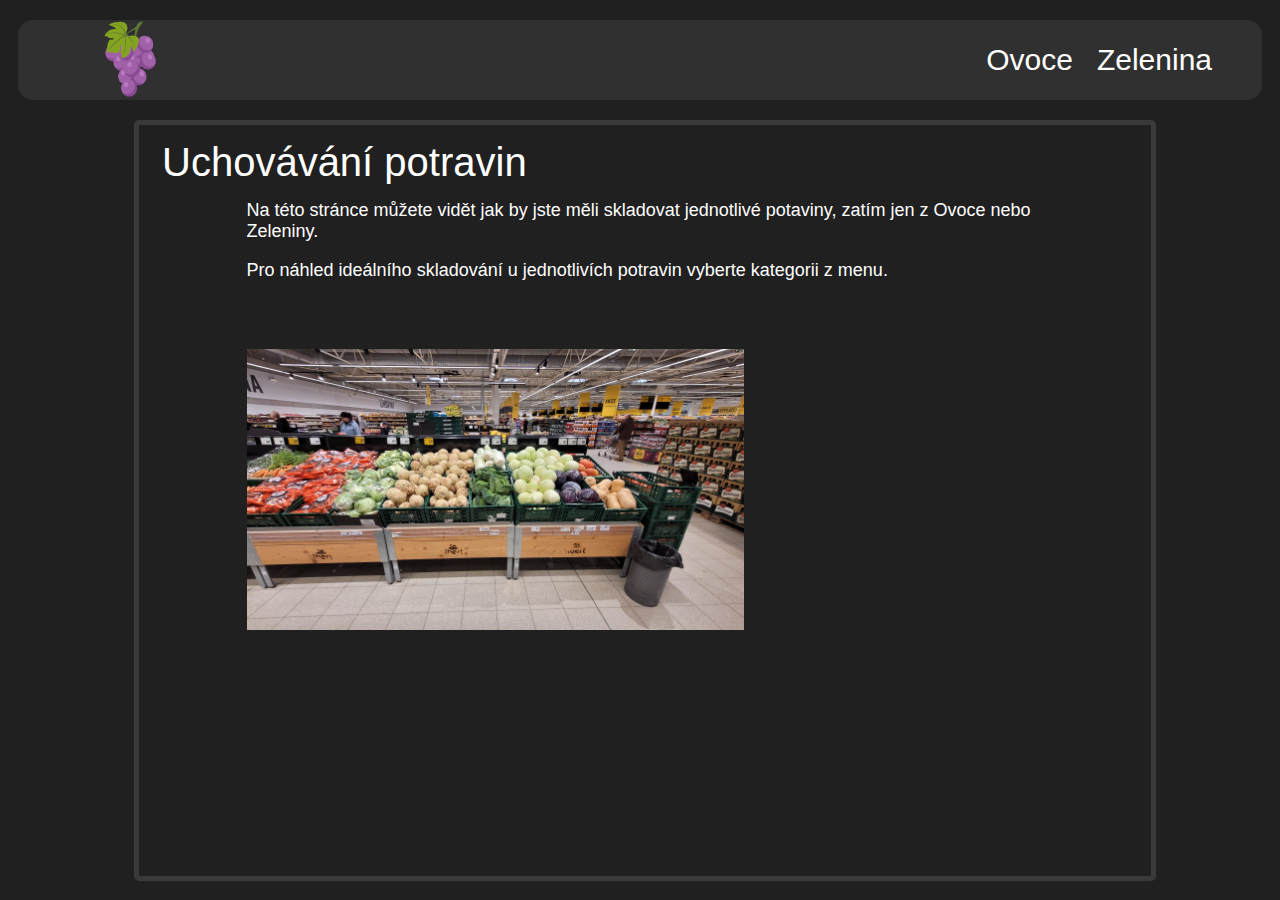
<file: index.html>
<html>
    <head>
        <link rel="stylesheet" type="text/css" href="style.css" />
        <link rel="icon" type="image/png" href="favicon.png">
        <title>Skladování potravin</title>
    </head>
    <body>
        <header>
            <div class="header-right">
                <a href="./root.html" target="iframe"><img src="./favicon.png"></a>
            </div>
            <div class="header-left">
                <a href="./ovoce.html" target="iframe">Ovoce</a>
                <a href="./zelenina.html" target="iframe">Zelenina</a>
            </div>
        </header>
        <main>
            <iframe width="100%" height="100%" name="iframe" frameborder="0" src="./root.html"></iframe>
        </main>
    </body>
</html>
</file>
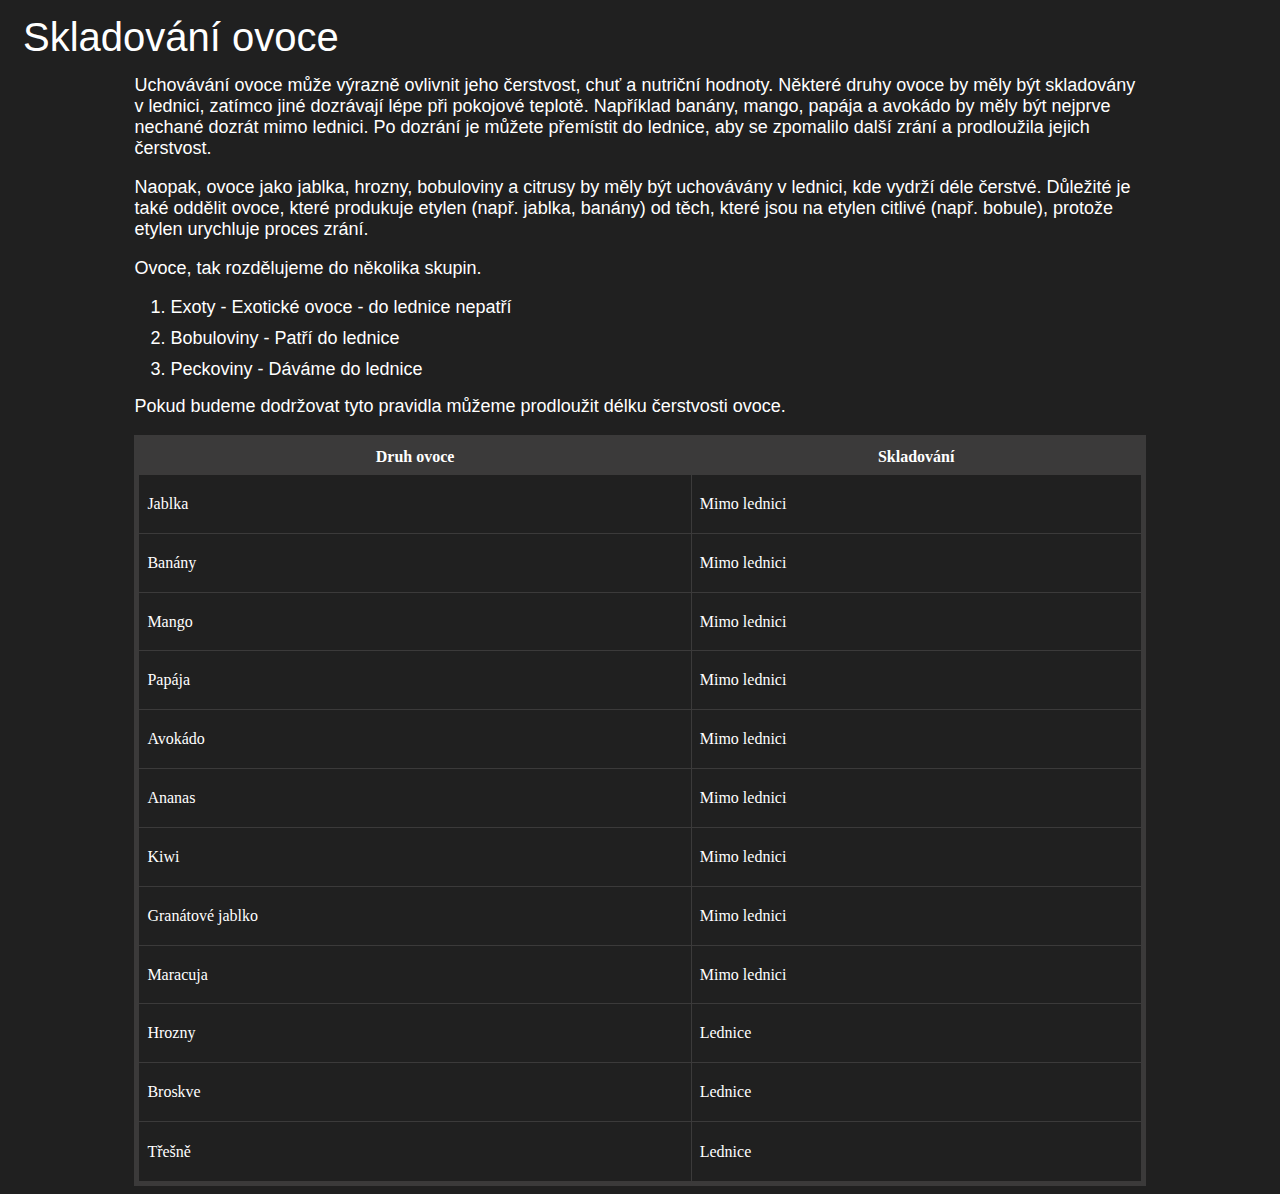
<file: ovoce.html>
<html>
    <head>
        <link rel="stylesheet" type="text/css" href="style.css" />
        <style>
            li{
                color: white;
                font-family: "Roboto", sans-serif;
                font-weight: 100;
                text-decoration: none;
                font-size: 18px;
                margin-left:10%;
                max-width: 80%;
                margin-top: 10px;}
            
        </style>
    </head>
    <body>
        <h1>Skladování ovoce</h1>
        <p>Uchovávání ovoce může výrazně ovlivnit jeho čerstvost, chuť a nutriční hodnoty. Některé druhy ovoce by měly být skladovány v lednici, zatímco jiné dozrávají lépe při pokojové teplotě. Například banány, mango, papája a avokádo by měly být nejprve nechané dozrát mimo lednici. Po dozrání je můžete přemístit do lednice, aby se zpomalilo další zrání a prodloužila jejich čerstvost.</p>
        <p> Naopak, ovoce jako jablka, hrozny, bobuloviny a citrusy by měly být uchovávány v lednici, kde vydrží déle čerstvé. Důležité je také oddělit ovoce, které produkuje etylen (např. jablka, banány) od těch, které jsou na etylen citlivé (např. bobule), protože etylen urychluje proces zrání.</p>
        <p>Ovoce, tak rozdělujeme do několika skupin.</p><ol><li>Exoty - Exotické ovoce - do lednice nepatří</li><li>Bobuloviny - Patří do lednice</li><li>Peckoviny - Dáváme do lednice</li></ol><p>Pokud budeme dodržovat tyto pravidla můžeme prodloužit délku čerstvosti ovoce.</p>
        <table>
            <thead> <tr> <th>Druh ovoce</th> <th>Skladování</th> </tr> </thead>
            <tbody> <tr> <td>Jablka</td> <td>Mimo lednici</td>  </tr>
                <tr> <td>Banány</td> <td>Mimo lednici</td>  </tr>
                <tr> <td>Mango</td> <td>Mimo lednici</td>  </tr>
                <tr> <td>Papája</td> <td>Mimo lednici</td>  </tr>
                <tr> <td>Avokádo</td> <td>Mimo lednici</td>  </tr>
                <tr> <td>Ananas</td> <td>Mimo lednici</td>  </tr>
                <tr> <td>Kiwi</td> <td>Mimo lednici</td>  </tr>
                <tr> <td>Granátové jablko</td> <td>Mimo lednici</td>  </tr>
                <tr> <td>Maracuja</td> <td>Mimo lednici</td>  </tr>
                <tr> <td>Hrozny</td> <td>Lednice</td></tr>
                <tr> <td>Broskve</td> <td>Lednice</td>    </tr>
                <tr> <td>Třešně</td> <td>Lednice</td>  </tr> </tbody>
        </table>
    </body>
</html>
</file>
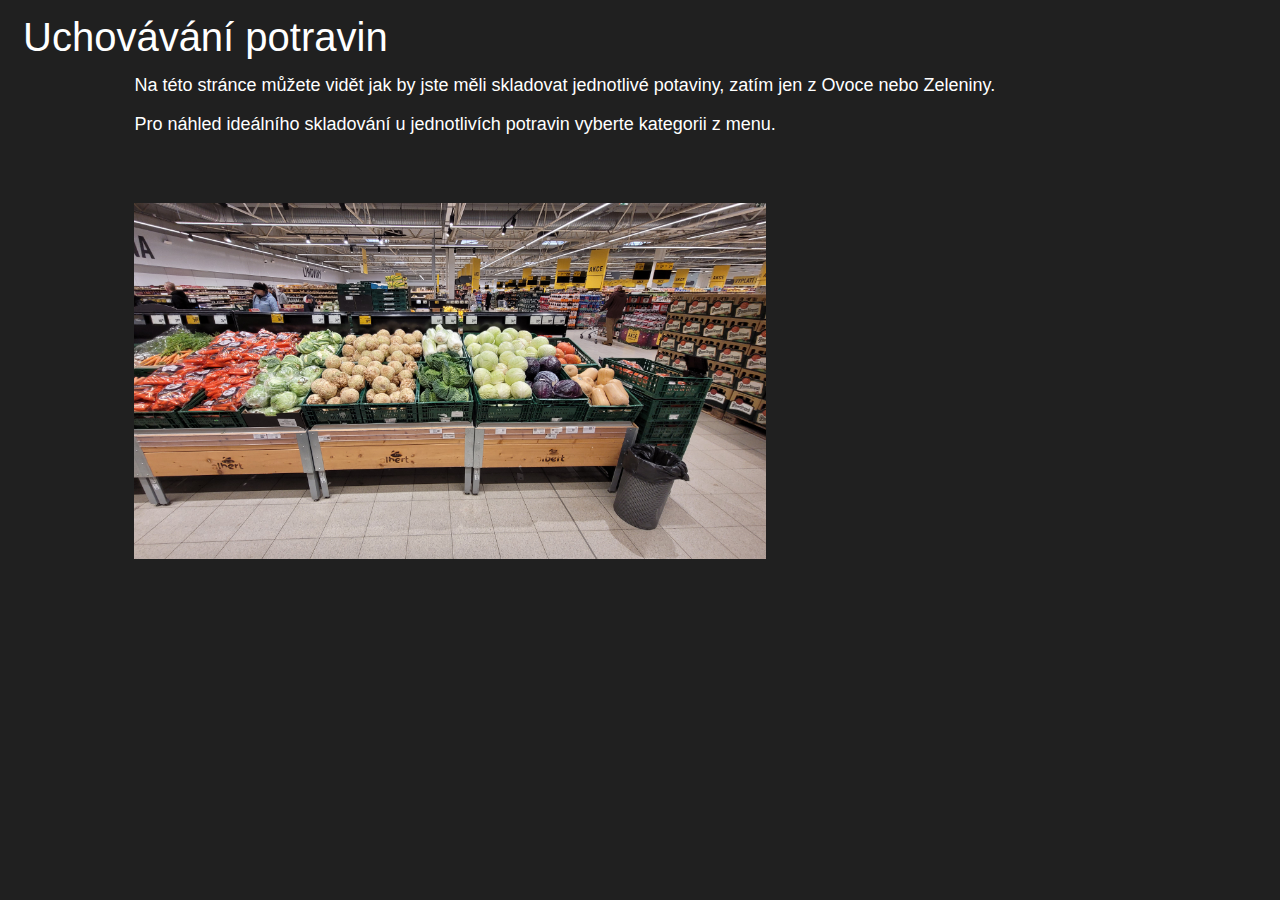
<file: root.html>
<html>
    <head>
        <link rel="stylesheet" type="text/css" href="style.css" />
    </head>
    <body>
        <h1>Uchovávání potravin</h1>
        <p>Na této stránce můžete vidět jak by jste měli skladovat jednotlivé potaviny, zatím jen z Ovoce nebo Zeleniny.</p>
        <p>Pro náhled ideálního skladování u jednotlivích potravin vyberte kategorii z menu.</p>
        <img src="./zelenina.jpg" width="50%" class="img">
    </body>
</html>
</file>
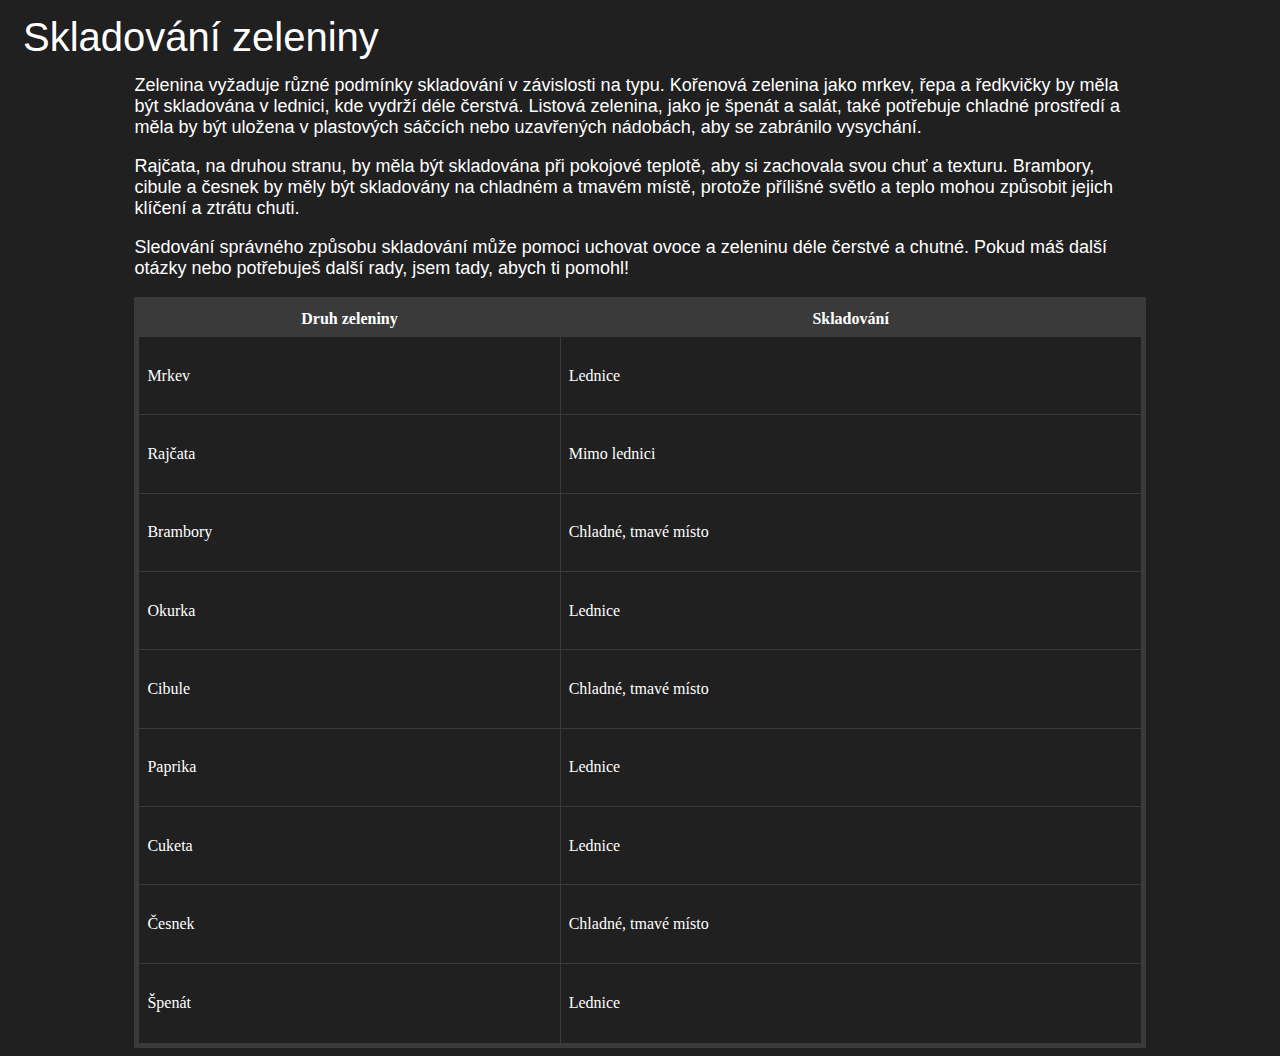
<file: zelenina.html>
<html>
    <head>
        <link rel="stylesheet" type="text/css" href="style.css" />
    </head>
    <body>
        <h1>Skladování zeleniny</h1>
        <p>Zelenina vyžaduje různé podmínky skladování v závislosti na typu. Kořenová zelenina jako mrkev, řepa a ředkvičky by měla být skladována v lednici, kde vydrží déle čerstvá. Listová zelenina, jako je špenát a salát, také potřebuje chladné prostředí a měla by být uložena v plastových sáčcích nebo uzavřených nádobách, aby se zabránilo vysychání.</p>
        <p>Rajčata, na druhou stranu, by měla být skladována při pokojové teplotě, aby si zachovala svou chuť a texturu. Brambory, cibule a česnek by měly být skladovány na chladném a tmavém místě, protože přílišné světlo a teplo mohou způsobit jejich klíčení a ztrátu chuti.</p>
        <p>Sledování správného způsobu skladování může pomoci uchovat ovoce a zeleninu déle čerstvé a chutné. Pokud máš další otázky nebo potřebuješ další rady, jsem tady, abych ti pomohl!</p>
        <table>
            <thead> <tr> <th>Druh zeleniny</th> <th>Skladování</th> </tr> </thead>
            <tbody>
                <tr> <td>Mrkev</td> <td>Lednice</td> </tr>
                <tr> <td>Rajčata</td> <td>Mimo lednici</td> </tr>
                <tr> <td>Brambory</td> <td>Chladné, tmavé místo</td> </tr>
                <tr> <td>Okurka</td> <td>Lednice</td> </tr>
                <tr> <td>Cibule</td> <td>Chladné, tmavé místo</td> </tr>
                <tr> <td>Paprika</td> <td>Lednice</td> </tr>
                <tr> <td>Cuketa</td> <td>Lednice</td> </tr>
                <tr> <td>Česnek</td> <td>Chladné, tmavé místo</td> </tr>
                <tr> <td>Špenát</td> <td>Lednice</td> </tr> </tbody>
        </table>
    </body>
</html>
</file>
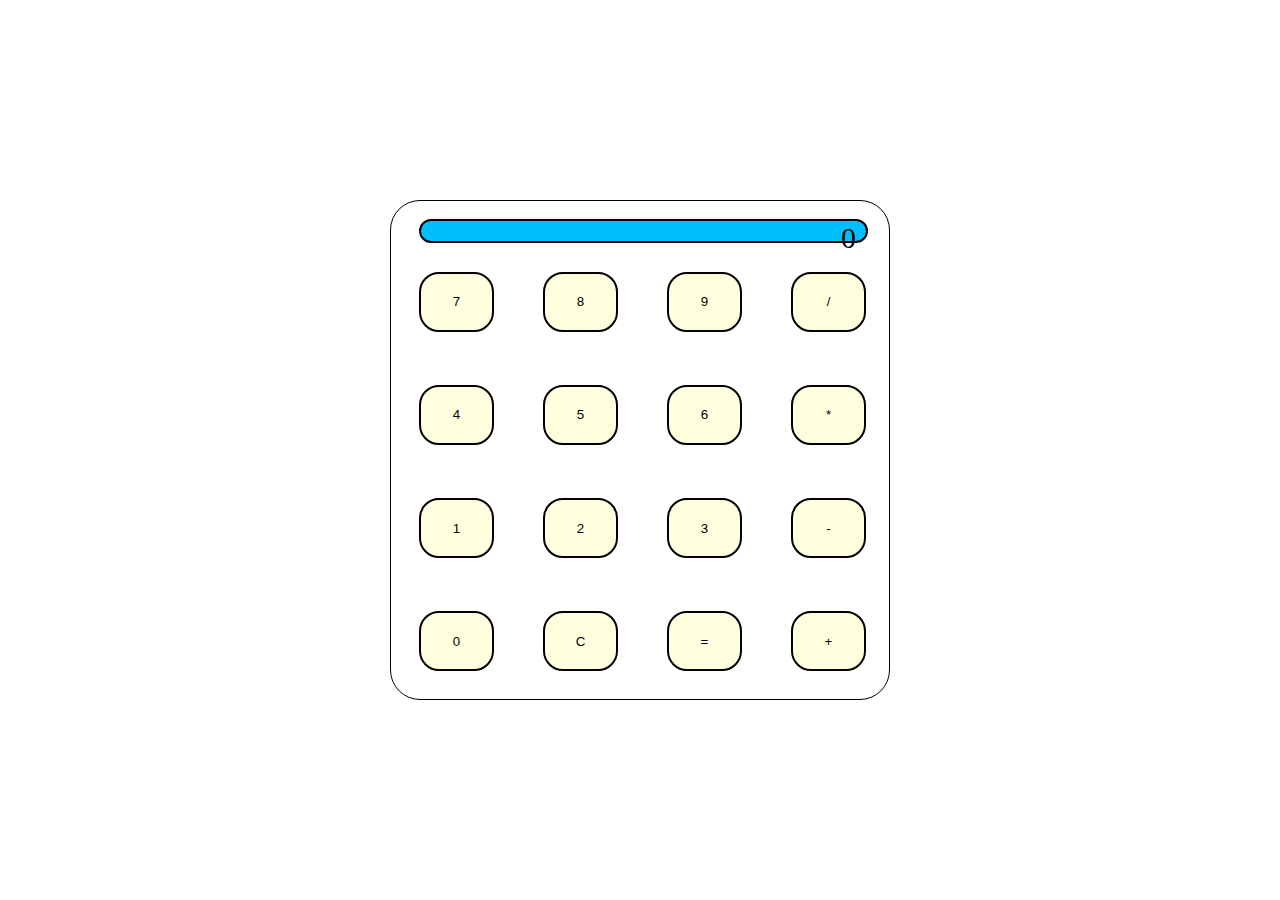
<file: Nová složka/html/calc.html>
<html>
    <head>
        <style>
                    table{
                        position: absolute;
                        top: 50%;
                        left: 50%;
                        transform: translate(-50%,-50%);
                        border: solid 1px black;
                        border-radius: 30px;
                        width: 500px;
                        height: 500px;
                    }

                    #output{
                        margin-top:15px;
                        margin-left: 25px;
                        margin-right: 15px;
                        width: 435px;
                        font-size: 30px;
                        border-radius: 20px;
                        border: 2px solid black;
                        padding-right: 10px;
                        background: deepskyblue;
                        text-align: end;
                        height: 20px;
                        min-height: 20px;
                    }

                    button{
                        width: 75px;
                        height: 60px;
                        border: 2px solid black;
                        margin-left: 25px;
                        border-radius: 20px;
                        background: lightyellow;
                    }
        </style>
    </head>
    <body>
        <table>
            <thead>
                <tr><td scope="row" colspan="4"><p id=output>0</p>
            </thead>
            <tr><td><button onclick="sedm()">7</button><td><button onclick="osm()">8</button><td><button onclick="devet()">9</button><td><button onclick="deleno()">/</button>
            <tr><td><button onclick="ctyri()">4</button><td><button onclick="pet()">5</button><td><button onclick="sest()">6</button><td><button onclick="krat()">*</button>
            <tr><td><button onclick="jedna()">1</button><td><button onclick="dva()">2</button><td><button onclick="tri()">3</button><td><button onclick="minus()">-</button>
            <tr><td><button onclick="nula()">0</button><td><button onclick="vymaz()">C</button><td><button onclick="rovna_se()">=</button><td><button onclick="plus()">+</button>
        </table>
        <script>
            str="";krok=+0;vysledek=+0;znak="";
            function nula(){
                str=str+"0";
                document.getElementById("output").innerText=str;
            }
            function jedna(){
                str=str+"1";
                document.getElementById("output").innerText=str;
            }
            function dva(){
                str=str+"2";
                document.getElementById("output").innerText=str;
            }
            function tri(){
                str=str+"3";
                document.getElementById("output").innerText=str;
            }
            function ctyri(){
                str=str+"4";
                document.getElementById("output").innerText=str;
            }
            function pet(){
                str=str+"5";
                document.getElementById("output").innerText=str;
            }
            function sest(){
                str=str+"6";
                document.getElementById("output").innerText=str;
            }
            function sedm(){
                str=str+"7";
                document.getElementById("output").innerText=str;
            }
            function osm(){
                str=str+"8";
                document.getElementById("output").innerText=str;
            }
            function devet(){
                str=str+"9";
                document.getElementById("output").innerText=str;
            }
            function plus(){
                vysledek=vysledek+parseInt(str);
                str="";
                znak="+";
                document.getElementById("output").innerText="+";
            }
            function minus(){
                vysledek=vysledek-parseInt(str);
                str="";
                znak="-";
             //   document.getElementById("output").innerText=str;
            }
            function krat(){
                vysledek=vysledek*parseInt(str);
                str="";
                znak="*";
               // document.getElementById("output").innerText=str;
            }
            function deleno(){
                vysledek=vysledek/parseInt(str);
                str="";
                znak="/";
              //  document.getElementById("output").innerText=str;
            }
            function vymaz(){
                vysledek="";
                str="";
                znak="";
              //  document.getElementById("output").innerText=str;
            }
            function rovna_se(){
                if(znak=="+")vysledek=vysledek+parseInt(str);
                else if(znak=="-")vysledek=vysledek-parseInt(str);
                else if(znak=="*")vysledek=vysledek*parseInt(str);
                else if(znak=="/")vysledek=vysledek/parseInt(str);
                str="";
                document.getElementById("output").innerText=vysledek;
            }
        </script>
    </body>
</html>
</file>
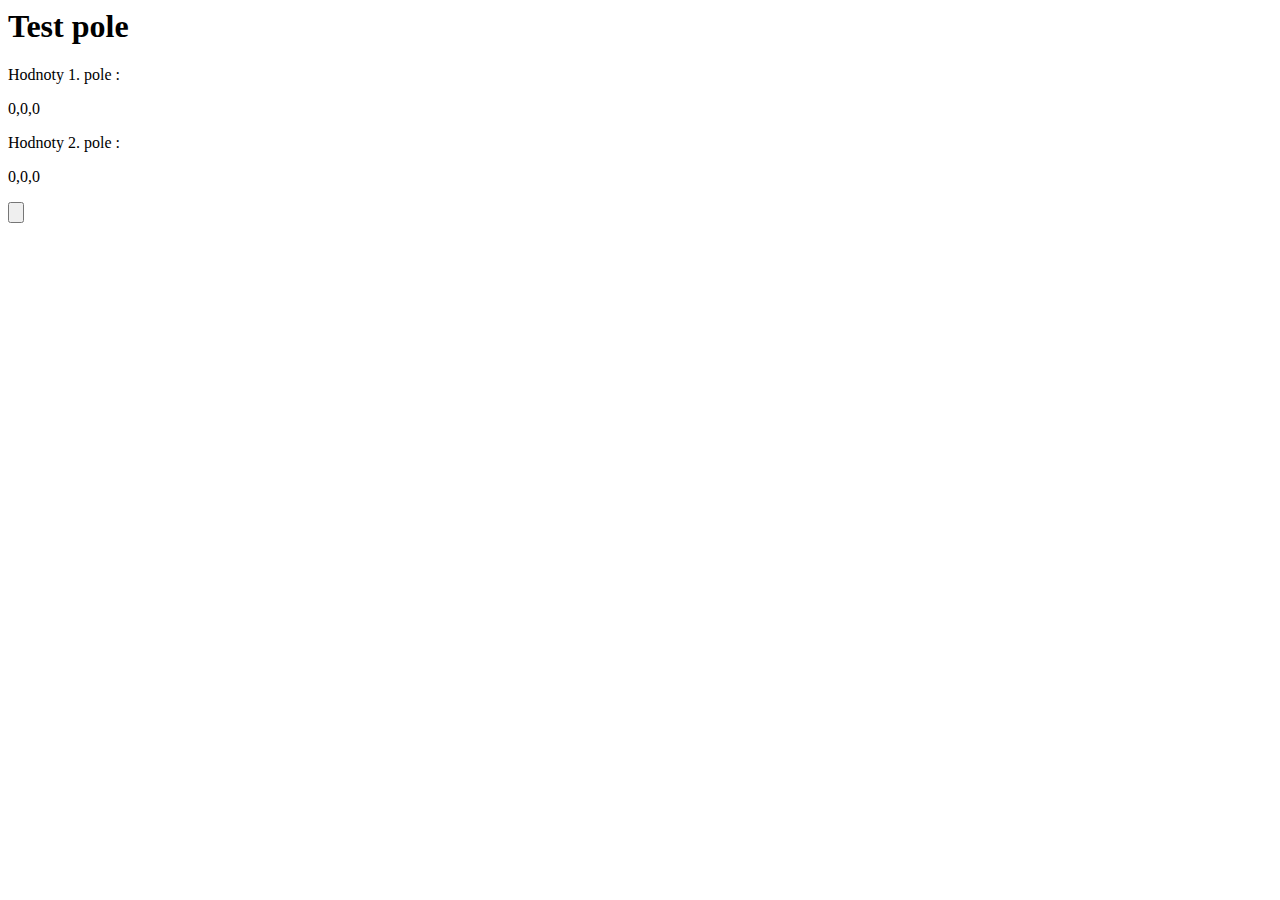
<file: Nová složka/html/test.html>
<html>
    <head>
        <style>

        </style>
    </head>
    <body>
        <h1>Test pole</h1>
        <p>Hodnoty 1. pole :</p><p id="1pole_vypis"></p>
        <p>Hodnoty 2. pole :</p><p id="2pole_vypis"></p>
        <input type="button" onclick="Calc()">
        <p id="soucet"></p>

        <script>
            pole1=[];
            pole2=[];
            suma=0;ram=0;

            for(i=0;i<3;i++){
                pole1[i]=+prompt("Zadej "+i+". hodnotu do 1. pole :");
            }
            for(j=0;j<3;j++){
                pole2[j]=+prompt("Zadej "+j+". hodnotu do 2. pole :");
            }
            document.getElementById("1pole_vypis").innerText=pole1;
            document.getElementById("2pole_vypis").innerText=pole2;

            function Calc(){
                for(i=0;i<3;i++){
                suma=+suma+pole1[i];
                suma=+suma+pole2[i];

                }document.getElementById("1pole_vypis").hidden;
            }

        </script>
    </body>

</html>
</file>
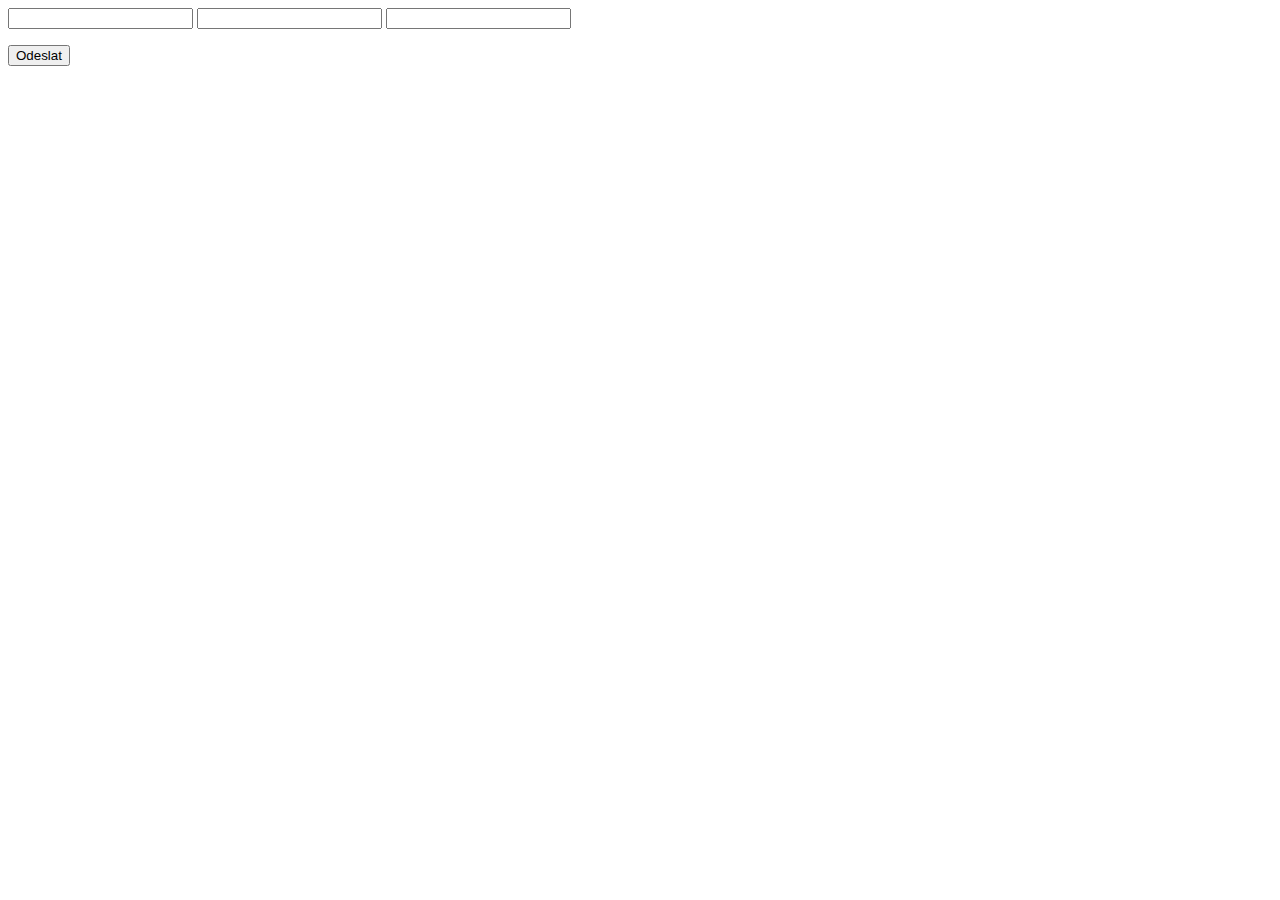
<file: Nová složka/html/pole/pole.html>
<html>
    <body>
        <input type="number" id="number1">
        <input type="number" id="number2">
        <input type="number" id="number3">
        <p id="min"></p>
        <p id="mid"></p>
        <p id="max"></p>
        <button onclick="start()">Odeslat</button>
        <script>
        function start(){
            number1=+number1.value;
            number2=+number2.value;
            number3=+number3.value;

            arr=[number1,number1,number1];

            if(number1>number2)arr[0]=number2;
            if(number1>number3)arr[0]=number3;

            if(number1<number2)arr[2]=number2;
            if(number1<number3)arr[2]=number3;

            arr[1]=+(number1+number2+number3)-(arr[2]+arr[0]);
            min.innerText=arr[0];
            mid.innerText=arr[1];
            max.innerText=arr[2];}
        </script>
    </body>
</html>
</file>
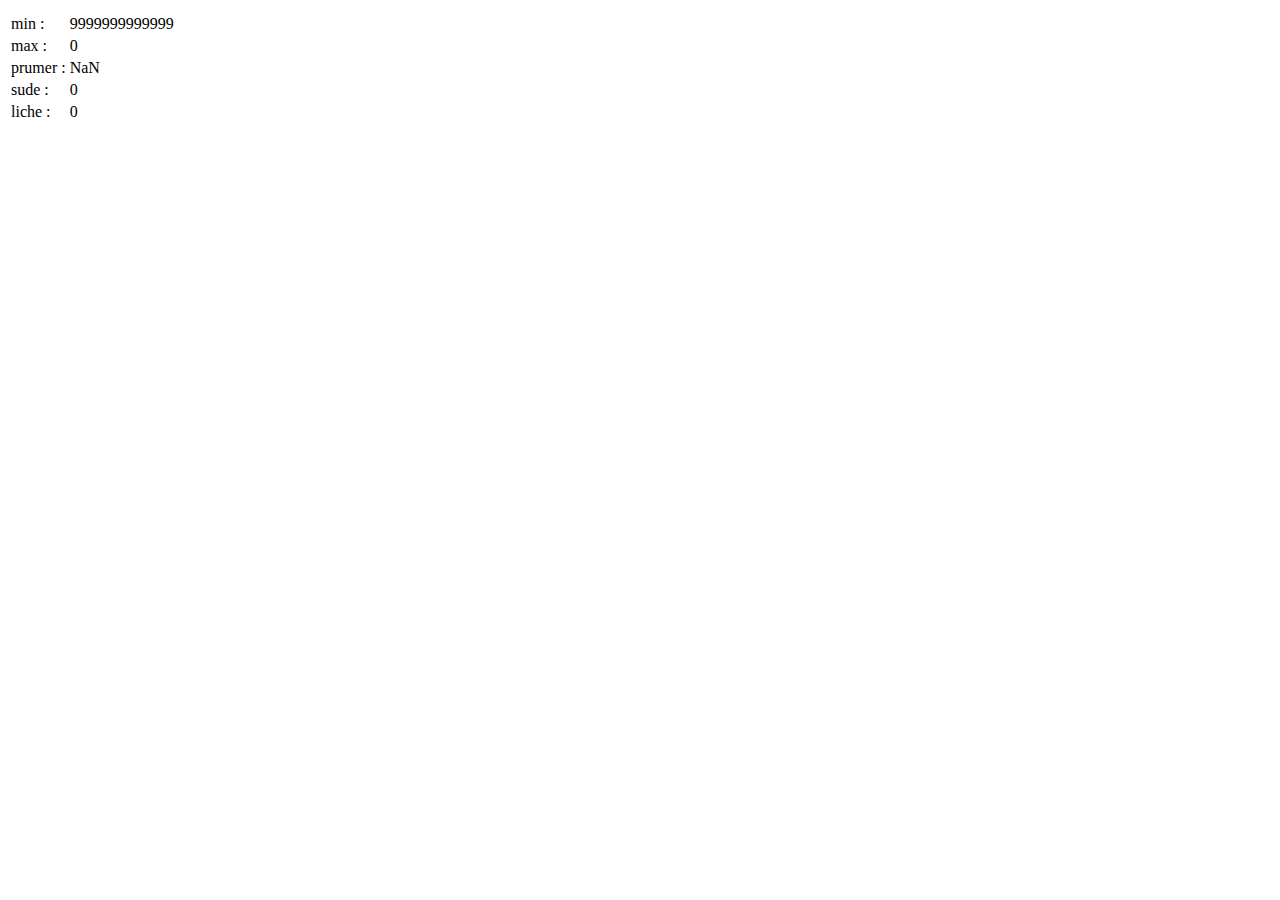
<file: Nová složka/html/pole/pole_hromadne_zadani.html>
<html>
    <body>
        <table>
            <th>
            </th>
            <tr><td>min :</td><td id="min"></td></tr>
            <tr><td>max :</td><td id="max"></td></tr>
            <tr><td>prumer :</td><td id="prumer"></td></tr>
            <tr><td>sude :</td><td id="sude"></td></tr>
            <tr><td>liche :</td><td id="liche"></td></tr>
        </table>
        <script>
            arr=[];
            sude=[];
            liche=[];
            p=0;
            a=0;
            min=9999999999999;
            max=0;
            prumer=0;
            pocet_sude=0;
            pocet_liche=0;
            soucet=0;


            do{
                a=+prompt("Zadej hodnotu");
               if(a!=0){
                arr[p]=a;
                p++
                if(a<min)min=a;
                if(a>max)max=a;
                soucet=+soucet+a;
                if(a%2==0){pocet_sude++;sude[pocet_sude]=a;alert("sude - true");}
                if(a%2!=0){pocet_liche++;liche[pocet_liche]=a;alert("liche - true");}
            }
            }
            while(a!=0)
            prumer=+soucet/(p);


            document.getElementById("min").innerText=min;
            document.getElementById("max").innerText=max;
            document.getElementById("prumer").innerText=prumer;
            document.getElementById("sude").innerText=pocet_sude;
            document.getElementById("liche").innerText=pocet_liche;
        </script>
    </body>
</html>
</file>
<file: style.css>
html{
    background-color: rgb(32, 32, 32);
}
header a {
    color: white;
    font-family: "Roboto", sans-serif;
    font-weight: 100;
    text-decoration: none;
    font-size: 30px;
    margin-left: 20px;
}
header a:hover{
    text-decoration: underline;
}
header {
    display: flex;
    justify-content: space-between;
    align-items: center;
    text-align: right;
    padding-right: 50px;
    background-color: #303030;
    border-radius: 15px;
    margin: 20px 10px;
    -webkit-border-radius: 15px;
    -moz-border-radius: 15px;
    -ms-border-radius: 15px;
    -o-border-radius: 15px;
}
header img{
    margin-left: 50px;
    width: 80px;
    height: 80px;
}
main{
    margin-left:10%;
    max-width: 80%;
    height: 85%;
    border: solid #3b3a3a 5px;
    border-radius: 5px;

}
h1{
    color: white;
    font-family: "Roboto", sans-serif;
    font-weight: 100;
    text-decoration: none;
    font-size: 40px;
    margin: 15px;
}
p{
    color: white;
    font-family: "Roboto", sans-serif;
    font-weight: 100;
    text-decoration: none;
    font-size: 18px;
    margin-left:10%;
    max-width: 80%;
    margin-top: 10px;
}
li{
    color: white;
    font-family: "Roboto", sans-serif;
    font-weight: 100;
    text-decoration: none;
    font-size: 18px;
    margin-left:10%;
    max-width: 80%;
    margin-top: 10px;
}
ol{
    color:white;
}
table {
    width: 100%;
    border-collapse: collapse;
    margin-left:10%;
    max-width: 80%;
    height: 85%;
    border: solid #3b3a3a 5px;
    border-radius: 5px;
}
th, td { border: 1px solid #3b3a3a; padding: 8px; }
th { background-color: #3b3a3a;  color:white;}
td{color:white}
.img{
    margin-left: 10%;
    margin-top: 50px;
}
</file>
